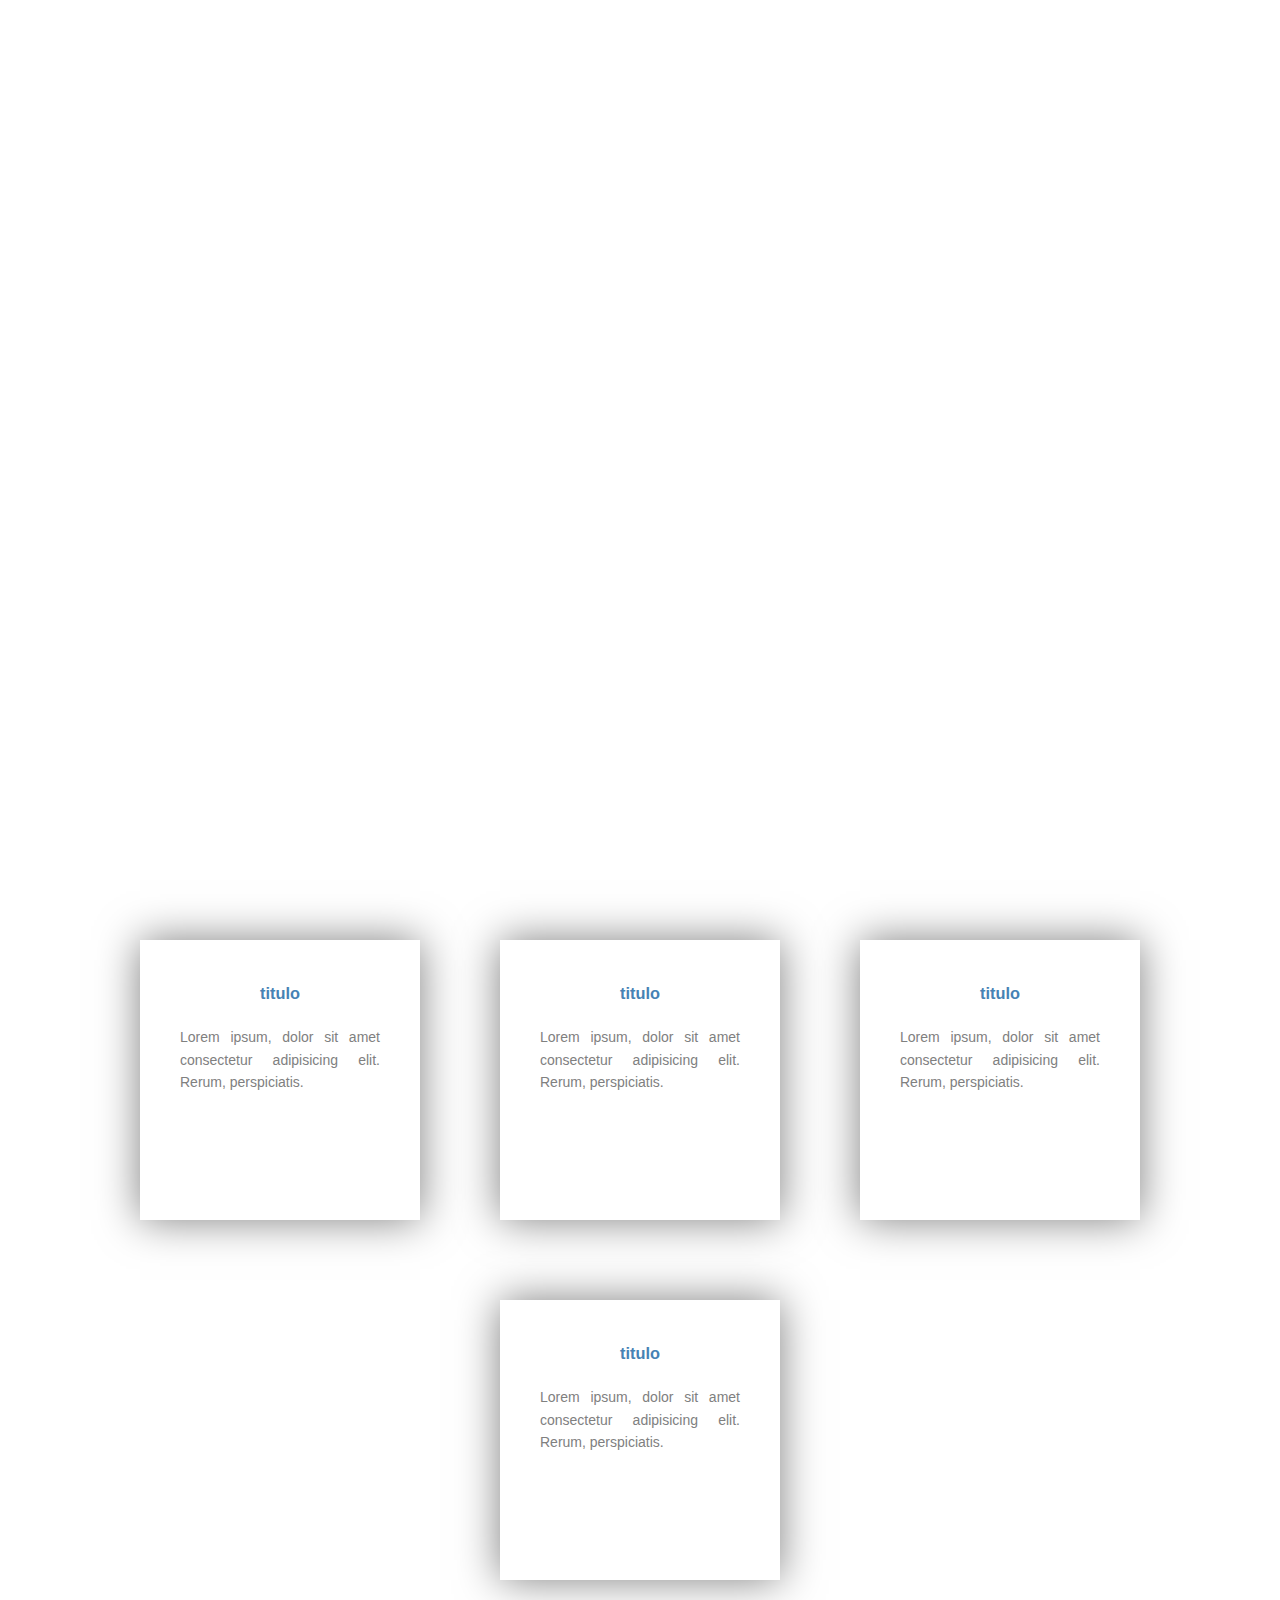
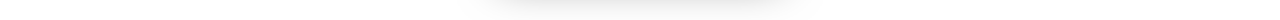
<file: ficha08.html>
<!DOCTYPE html>
<html lang="en">
<head>
    <meta charset="UTF-8">
    <meta name="viewport" content="width=device-width, initial-scale=1.0">
    <meta http-equiv="X-UA-Compatible" content="ie=edge">
    <link rel="stylesheet" href="ficha08.css">
    <title>UMa</title>
</head>
<body>
    <header id="fundo">
        <h1>Universidade da Madeira</h1>
        <p>Lorem, ipsum dolor sit amet consectetur adipisicing elit. Ipsa, quasi.</p>
        <a href="#" class="button">Entrar</a>
    </header>
    <section class="flexcontainer">
        <div class="painel">
            <h3 class="painel_titulo">titulo</h3>
            <p>Lorem ipsum, dolor sit amet consectetur adipisicing elit. Rerum, perspiciatis.</p>
        </div>
        <div class="painel">
                <h3 class="painel_titulo">titulo</h3>
                <p>Lorem ipsum, dolor sit amet consectetur adipisicing elit. Rerum, perspiciatis.</p>
        </div>
        <div class="painel">
            <h3 class="painel_titulo">titulo</h3>
            <p>Lorem ipsum, dolor sit amet consectetur adipisicing elit. Rerum, perspiciatis.</p>
        </div>
        <div class="painel">
                <h3 class="painel_titulo">titulo</h3>
                <p>Lorem ipsum, dolor sit amet consectetur adipisicing elit. Rerum, perspiciatis.</p>
        </div>
    </section>
</body>
</html>
</file>
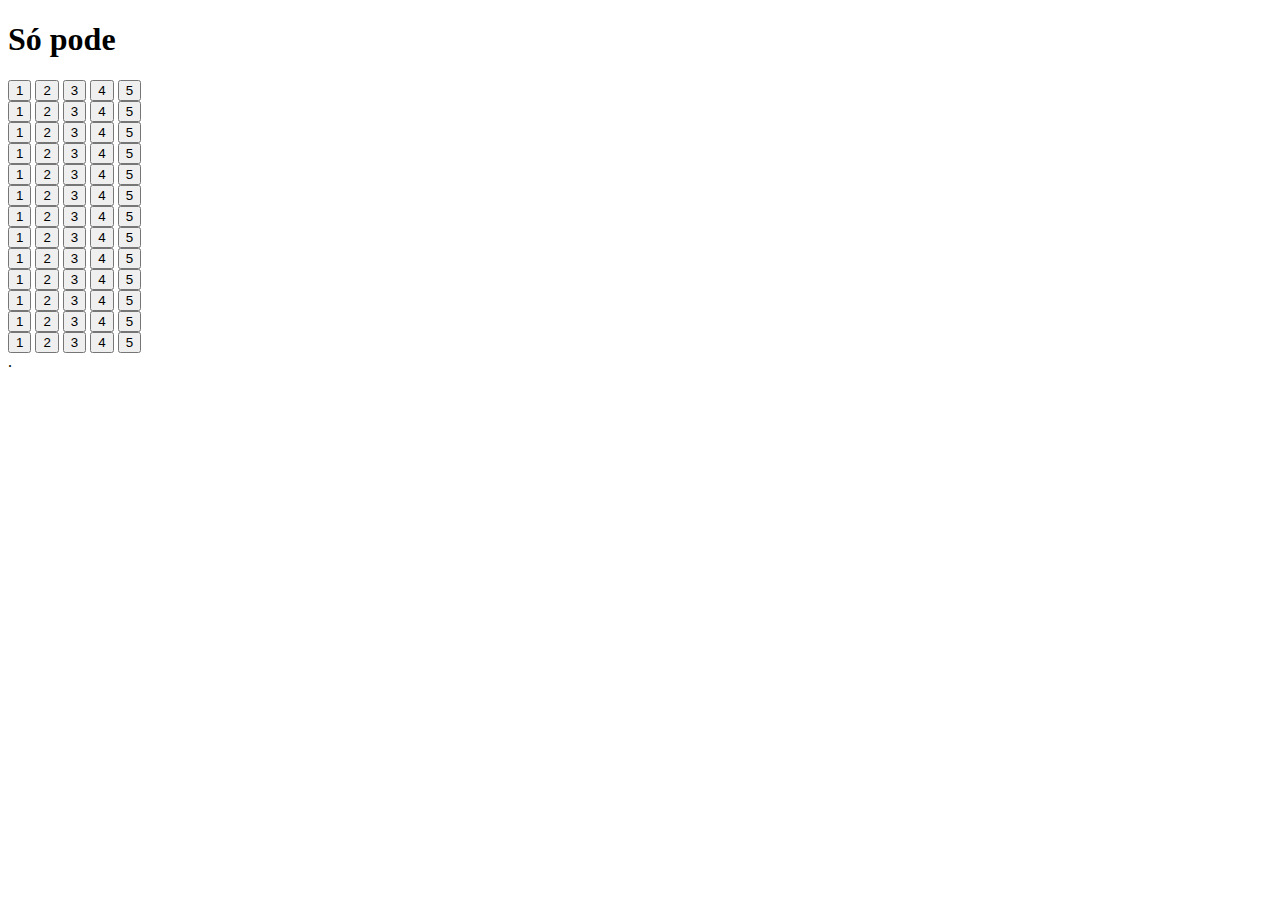
<file: ficha09.html>
<!DOCTYPE html>
<html lang="en">
<head>
    <meta charset="UTF-8">
    <meta name="viewport" content="width=device-width, initial-scale=1.0">
    <meta http-equiv="X-UA-Compatible" content="ie=edge">
    <title>Tás parvo</title>
    <link rel="stylesheet" href="https://stackpath.bootstrapcdn.com/bootstrap/4.1.3/css/bootstrap.min.css" integrity="sha384-MCw98/SFnGE8fJT3GXwEOngsV7Zt27NXFoaoApmYm81iuXoPkFOJwJ8ERdknLPMO" crossorigin="anonymous">
</head>
<body>
    <h1>Só pode</h1>
    <section class="d-flex flex-row">
    <!-- section.d-flex.flex-row
        >
        button.btn-outline-primary.btn.m-3{$}*5 
    -->
        <button class="btn-outline-primary btn m-3">1</button>
        <button class="btn-outline-primary btn m-3">2</button>
        <button class="btn-outline-primary btn m-3">3</button>
        <button class="btn-outline-primary btn m-3">4</button>
        <button class="btn-outline-primary btn m-3">5</button>
    </section>
    <!-- 
        div.d-flex.flex*7 
    -->
    <div class="d-flex flex-row">
        <button class="btn-outline-primary btn m-3">1</button>
        <button class="btn-outline-primary btn m-3">2</button>
        <button class="btn-outline-primary btn m-3">3</button>
        <button class="btn-outline-primary btn m-3">4</button>
        <button class="btn-outline-primary btn m-3">5</button>
    </div>
    <div class="d-flex flex-row-reverse">
        <button class="btn-outline-primary btn m-3">1</button>
        <button class="btn-outline-primary btn m-3">2</button>
        <button class="btn-outline-primary btn m-3">3</button>
        <button class="btn-outline-primary btn m-3">4</button>
        <button class="btn-outline-primary btn m-3">5</button>
    </div>
    <div class="d-flex flex-column">
        <button class="btn-outline-primary btn m-3">1</button>
        <button class="btn-outline-primary btn m-3">2</button>
        <button class="btn-outline-primary btn m-3">3</button>
        <button class="btn-outline-primary btn m-3">4</button>
        <button class="btn-outline-primary btn m-3">5</button>
    </div>
    <div class="d-flex flex-column-reverse">
        <button class="btn-outline-primary btn m-3">1</button>
        <button class="btn-outline-primary btn m-3">2</button>
        <button class="btn-outline-primary btn m-3">3</button>
        <button class="btn-outline-primary btn m-3">4</button>
        <button class="btn-outline-primary btn m-3">5</button>
    </div>
    <div class="d-flex flex-nowrap">
        <button class="btn-outline-primary btn m-3">1</button>
        <button class="btn-outline-primary btn m-3">2</button>
        <button class="btn-outline-primary btn m-3">3</button>
        <button class="btn-outline-primary btn m-3">4</button>
        <button class="btn-outline-primary btn m-3">5</button>
    </div>
    <div class="d-flex flex-wrap">
        <button class="btn-outline-primary btn m-3">1</button>
        <button class="btn-outline-primary btn m-3">2</button>
        <button class="btn-outline-primary btn m-3">3</button>
        <button class="btn-outline-primary btn m-3">4</button>
        <button class="btn-outline-primary btn m-3">5</button>
    </div>
    <div class="d-flex flex-wrap-reverse">
        <button class="btn-outline-primary btn m-3">1</button>
        <button class="btn-outline-primary btn m-3">2</button>
        <button class="btn-outline-primary btn m-3">3</button>
        <button class="btn-outline-primary btn m-3">4</button>
        <button class="btn-outline-primary btn m-3">5</button>
    </div>
    <!-- 
        div.d-flex.justify-content*5
    -->
    <div class="d-flex justify-content-start">
        <button class="btn-outline-primary btn m-3">1</button>
        <button class="btn-outline-primary btn m-3">2</button>
        <button class="btn-outline-primary btn m-3">3</button>
        <button class="btn-outline-primary btn m-3">4</button>
        <button class="btn-outline-primary btn m-3">5</button>
    </div>
    <div class="d-flex justify-content-end">
        <button class="btn-outline-primary btn m-3">1</button>
        <button class="btn-outline-primary btn m-3">2</button>
        <button class="btn-outline-primary btn m-3">3</button>
        <button class="btn-outline-primary btn m-3">4</button>
        <button class="btn-outline-primary btn m-3">5</button>
    </div>
    <div class="d-flex justify-content-center">
        <button class="btn-outline-primary btn m-3">1</button>
        <button class="btn-outline-primary btn m-3">2</button>
        <button class="btn-outline-primary btn m-3">3</button>
        <button class="btn-outline-primary btn m-3">4</button>
        <button class="btn-outline-primary btn m-3">5</button>
    </div>
    <div class="d-flex justify-content-between">
        <button class="btn-outline-primary btn m-3">1</button>
        <button class="btn-outline-primary btn m-3">2</button>
        <button class="btn-outline-primary btn m-3">3</button>
        <button class="btn-outline-primary btn m-3">4</button>
        <button class="btn-outline-primary btn m-3">5</button>
    </div>
    <div class="d-flex justify-content-space-around">
        <button class="btn-outline-primary btn m-3">1</button>
        <button class="btn-outline-primary btn m-3">2</button>
        <button class="btn-outline-primary btn m-3">3</button>
        <button class="btn-outline-primary btn m-3">4</button>
        <button class="btn-outline-primary btn m-3">5</button>
    </div>
    <!-- 
        div.d-flex.align-items*5 
    -->
    <div class="d-flex align-items-stretch"></div>
    <div class="d-flex align-items-start"></div>
    <div class="d-flex align-items-end"></div>
    <div class="d-flex align-items-center"></div>
    <div class="d-flex align-items-baseline">.</div>
    <!-- 
        div.d-flex.align-content*5 
    -->
    <div class="d-flex align-content-stretch flex-wrap"></div>
    <div class="d-flex align-content-start flex-wrap"></div>
    <div class="d-flex align-content-end flex-wrap"></div>
    <div class="d-flex align-content-center flex-wrap"></div>
    <div class="d-flex align-content-between flex-wrap"></div>
    <!-- 
        div.d-flex.flex-nowrap*1 
    -->
    <div class="d-flex flex-nowrap">
        <!-- div.order*3 -->
        <div class="order-2"></div>
        <div class="order-4"></div>
        <div class="order-first"></div>
    </div>
    <!-- 
        div.align-self*5 
    -->
    <div class="align-self-start"></div>
    <div class="align-self-end"></div>
    <div class="align-self-center"></div>
    <div class="align-self-baseline"></div>
    <div class="align-self-stretch"></div>
    <!-- 
        div.float*4 
    -->
    <div class="float-left"></div><br>
    <div class="float-right"></div><br>
    <div class="float-none"></div>
    <div class="clearfix"></div>
</body>
</html>
</file>
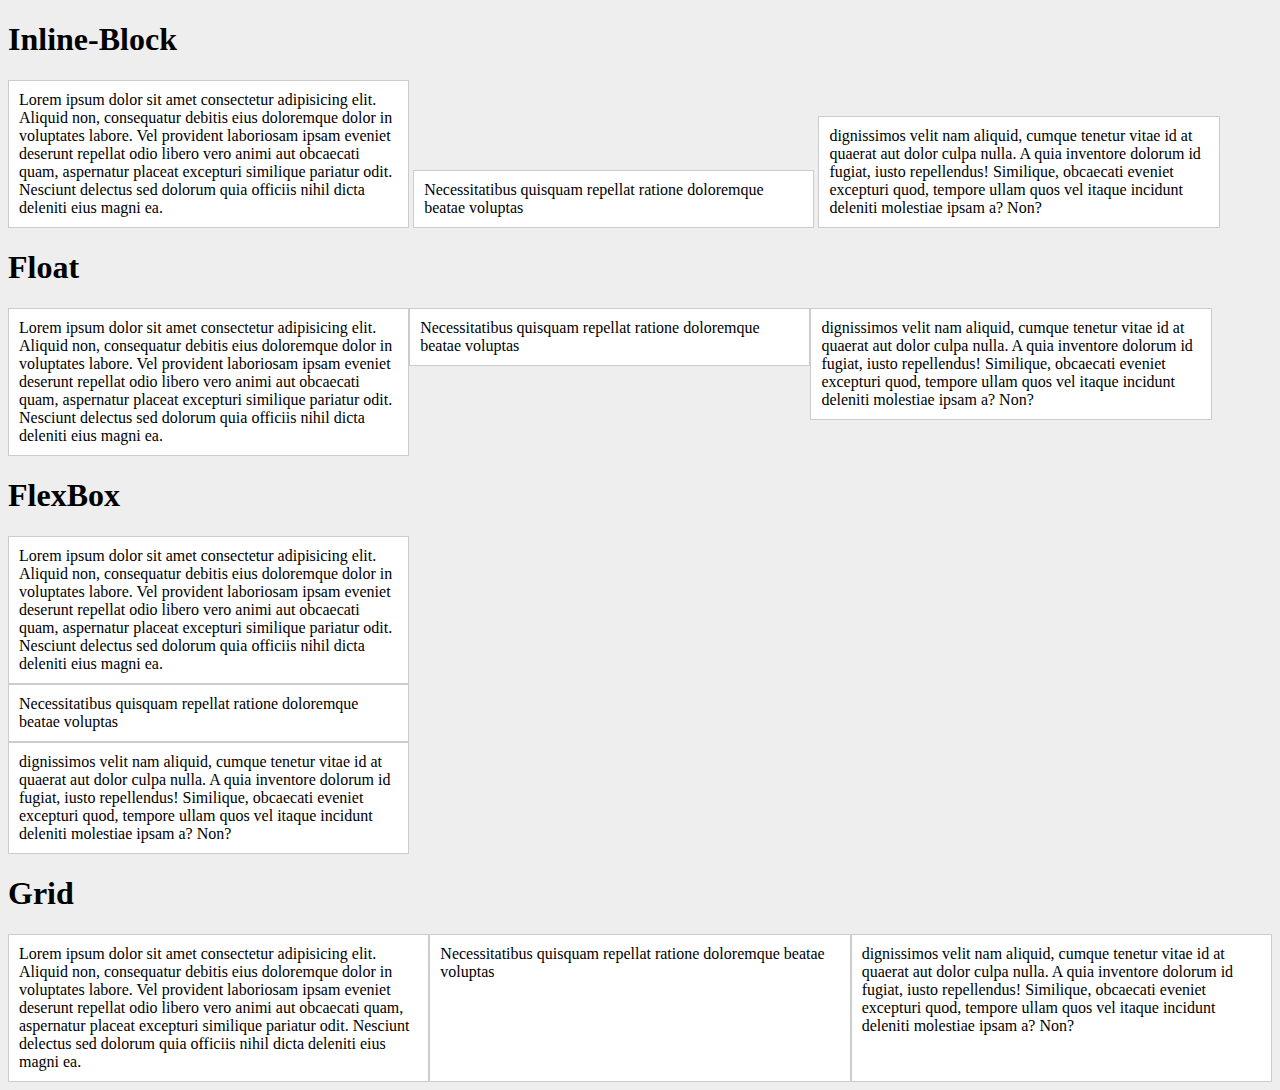
<file: Ficha1.html>
<!DOCTYPE html>
<html lang="en">

<head>
    <meta charset="UTF-8">
    <meta name="viewport" content="width=device-width, initial-scale=1.0">
    <meta http-equiv="X-UA-Compatible" content="ie=edge">
    <link rel="stylesheet" href="Ficha1.css">
    <title>Ficha1</title>
</head>

<body>
    <h1>Inline-Block</h1>
    <section id="inline-block">
        <div>Lorem ipsum dolor sit amet consectetur adipisicing elit. Aliquid non, consequatur debitis eius doloremque
            dolor in voluptates labore. Vel provident laboriosam ipsam eveniet deserunt repellat odio libero vero animi
            aut obcaecati quam, aspernatur placeat excepturi similique pariatur odit. Nesciunt delectus sed dolorum
            quia officiis nihil dicta deleniti eius magni ea.</div>
        <div>Necessitatibus quisquam repellat ratione doloremque beatae voluptas </div>
        <div>dignissimos velit nam aliquid, cumque tenetur vitae id at quaerat aut dolor culpa nulla. A quia inventore
            dolorum id fugiat, iusto repellendus! Similique, obcaecati eveniet excepturi quod, tempore ullam quos vel
            itaque incidunt deleniti molestiae ipsam a? Non?</div>
    </section>
    <h1>Float</h1>
    <section id="float">
        <div>Lorem ipsum dolor sit amet consectetur adipisicing elit. Aliquid non, consequatur debitis eius doloremque
            dolor in voluptates labore. Vel provident laboriosam ipsam eveniet deserunt repellat odio libero vero animi
            aut obcaecati quam, aspernatur placeat excepturi similique pariatur odit. Nesciunt delectus sed dolorum
            quia officiis nihil dicta deleniti eius magni ea.</div>
        <div>Necessitatibus quisquam repellat ratione doloremque beatae voluptas </div>
        <div>dignissimos velit nam aliquid, cumque tenetur vitae id at quaerat aut dolor culpa nulla. A quia inventore
            dolorum id fugiat, iusto repellendus! Similique, obcaecati eveniet excepturi quod, tempore ullam quos vel
            itaque incidunt deleniti molestiae ipsam a? Non?</div>
    </section>
    <section class="limpar-floats"></section>
    </section>
    <h1>FlexBox</h1>
    <section id="flexbox">
        <div>Lorem ipsum dolor sit amet consectetur adipisicing elit. Aliquid non, consequatur debitis eius doloremque
            dolor in voluptates labore. Vel provident laboriosam ipsam eveniet deserunt repellat odio libero vero animi
            aut obcaecati quam, aspernatur placeat excepturi similique pariatur odit. Nesciunt delectus sed dolorum
            quia officiis nihil dicta deleniti eius magni ea.</div>
        <div>Necessitatibus quisquam repellat ratione doloremque beatae voluptas </div>
        <div>dignissimos velit nam aliquid, cumque tenetur vitae id at quaerat aut dolor culpa nulla. A quia inventore
            dolorum id fugiat, iusto repellendus! Similique, obcaecati eveniet excepturi quod, tempore ullam quos vel
            itaque incidunt deleniti molestiae ipsam a? Non?</div>
    </section>
    <h1>Grid</h1>
    <section id="grid">
        <div>Lorem ipsum dolor sit amet consectetur adipisicing elit. Aliquid non, consequatur debitis eius doloremque
            dolor in voluptates labore. Vel provident laboriosam ipsam eveniet deserunt repellat odio libero vero animi
            aut obcaecati quam, aspernatur placeat excepturi similique pariatur odit. Nesciunt delectus sed dolorum
            quia officiis nihil dicta deleniti eius magni ea.</div>
        <div>Necessitatibus quisquam repellat ratione doloremque beatae voluptas </div>
        <div>dignissimos velit nam aliquid, cumque tenetur vitae id at quaerat aut dolor culpa nulla. A quia inventore
            dolorum id fugiat, iusto repellendus! Similique, obcaecati eveniet excepturi quod, tempore ullam quos vel
            itaque incidunt deleniti molestiae ipsam a? Non?</div>
    </section>
</body>

</html>
</file>
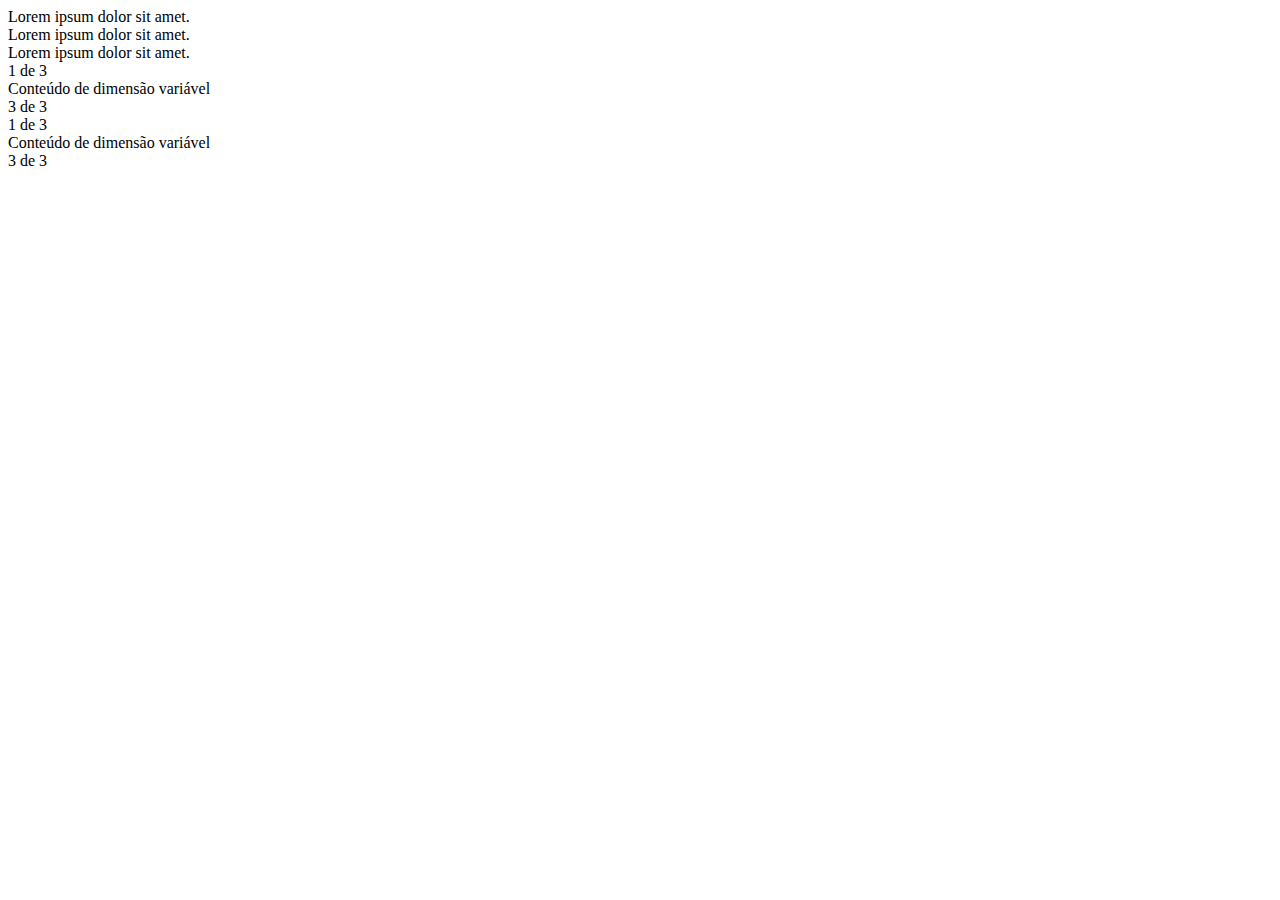
<file: ficha10.html>
<!DOCTYPE html>
<html lang="en">
<head>
    <meta charset="UTF-8">
    <meta name="viewport" content="width=device-width, initial-scale=1.0">
    <meta http-equiv="X-UA-Compatible" content="ie=edge">
    <link rel="stylesheet" href="https://stackpath.bootstrapcdn.com/bootstrap/4.1.3/css/bootstrap.min.css" integrity="sha384-MCw98/SFnGE8fJT3GXwEOngsV7Zt27NXFoaoApmYm81iuXoPkFOJwJ8ERdknLPMO" crossorigin="anonymous">
    <title>Document</title>
</head>
<body>
<div class="container">
    <div class="row">
        <div class="col">Lorem ipsum dolor sit amet.</div>
        <div class="col">Lorem ipsum dolor sit amet.</div>
        <div class="col">Lorem ipsum dolor sit amet.</div>
    </div>
</div>
<div class="container">
    <div class="row justify-content-md-center">
        <div class="col col-lg-2">
            1 de 3
        </div>
        <div class="col-md-auto">
            Conteúdo de dimensão variável
        </div>
        <div class="col col-lg-2">
            3 de 3
        </div>
    </div>
    <div class="row">
        <div class="col">
            1 de 3
        </div>
        <div class="col-md-auto">
            Conteúdo de dimensão variável
        </div>
        <div class="col col-lg-2">
            3 de 3
        </div>
    </div>           
</div>
</body>
</html>
</file>
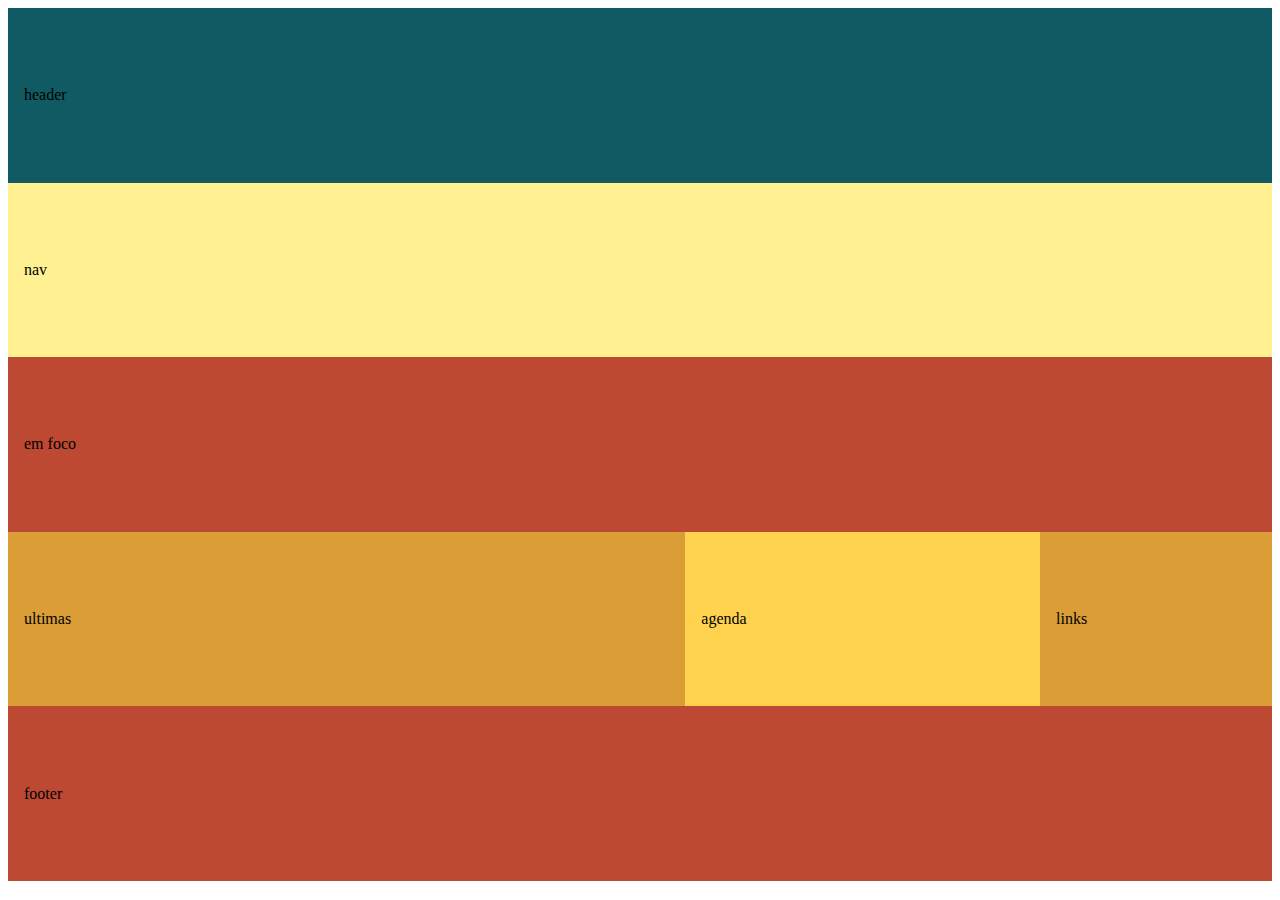
<file: Ficha2.html>
<!DOCTYPE html>
<html lang="en">

<head>
    <meta charset="UTF-8">
    <meta name="viewport" content="width=device-width, initial-scale=1.0">
    <meta http-equiv="X-UA-Compatible" content="ie=edge">
    <link rel="stylesheet" href="Ficha2.css">
    <title>Ficha2</title>
</head>

<body>
    <div class="flexwrapper">
        <nav class="flexitems">nav</nav>
        <header class="flexitems">header</header>
        <section class="flexitems foco">em foco</section>
        <section class="flexitems ultimas">ultimas</section>
        <section class="flexitems agenda">agenda</section>
        <section class="flexitems links">links</section>
        <footer class="flexitems">footer</footer>
    </div>
</body>

</html>
</file>
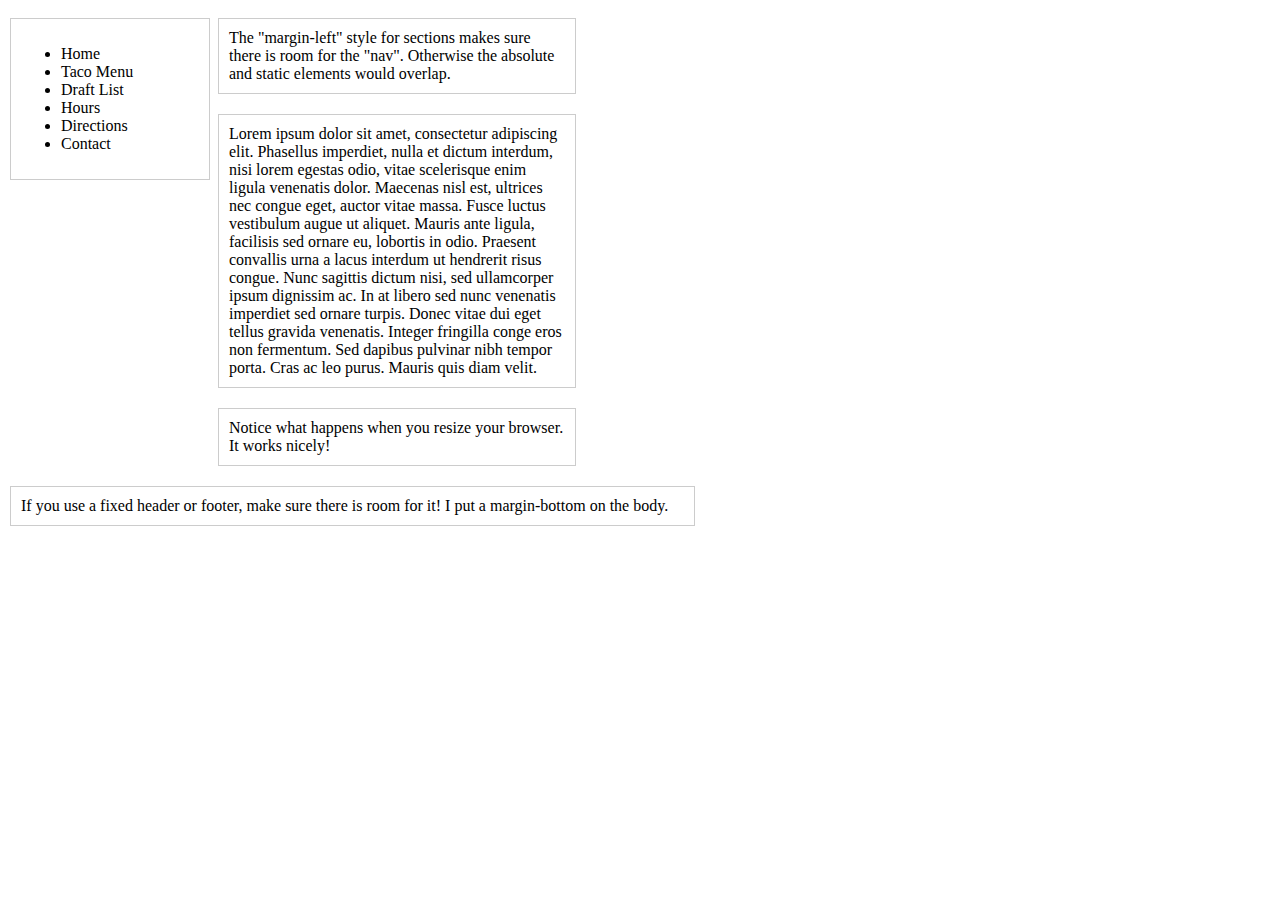
<file: Ficha4.html>
<!DOCTYPE html>
<html lang="en">

<head>
    <meta charset="UTF-8">
    <meta name="viewport" content="width=device-width, initial-scale=1.0">
    <meta http-equiv="X-UA-Compatible" content="ie=edge">
    <link rel="stylesheet" href="Ficha4.css">
    <title>Ficha4</title>
</head>

<body>
    <section id="nav">
        <div>
            <ul>
                <li>Home</li>
                <li>Taco Menu</li>
                <li>Draft List</li>
                <li>Hours</li>
                <li>Directions</li>
                <li>Contact</li>
            </ul>
        </div>
    </section>
    <section id="section">
        <div>
            The "margin-left" style for sections makes sure there is room for the "nav". Otherwise the absolute and
            static
            elements would overlap.
        </div>
    </section>
    <section id="section">
        <div>
            Lorem ipsum dolor sit amet, consectetur adipiscing elit. Phasellus imperdiet, nulla et dictum interdum,
            nisi lorem egestas odio, vitae scelerisque enim ligula venenatis dolor. Maecenas nisl est, ultrices nec
            congue eget, auctor vitae massa. Fusce luctus vestibulum augue ut aliquet. Mauris ante ligula, facilisis
            sed ornare eu, lobortis in odio. Praesent convallis urna a lacus interdum ut hendrerit risus congue. Nunc
            sagittis dictum nisi, sed ullamcorper ipsum dignissim ac. In at libero sed nunc venenatis imperdiet sed
            ornare turpis. Donec vitae dui eget tellus gravida venenatis. Integer fringilla conge eros non fermentum.
            Sed dapibus pulvinar nibh tempor porta. Cras ac leo purus. Mauris quis diam velit.
        </div>
    </section>
    <section id="section">
        <div>
            Notice what happens when you resize your browser. It works nicely!
        </div>
    </section>
    <section id="footer">
        <div>
            If you use a fixed header or footer, make sure there is room for it! I put a margin-bottom on the body.
        </div>
    </section>
</body>

</html>
</file>
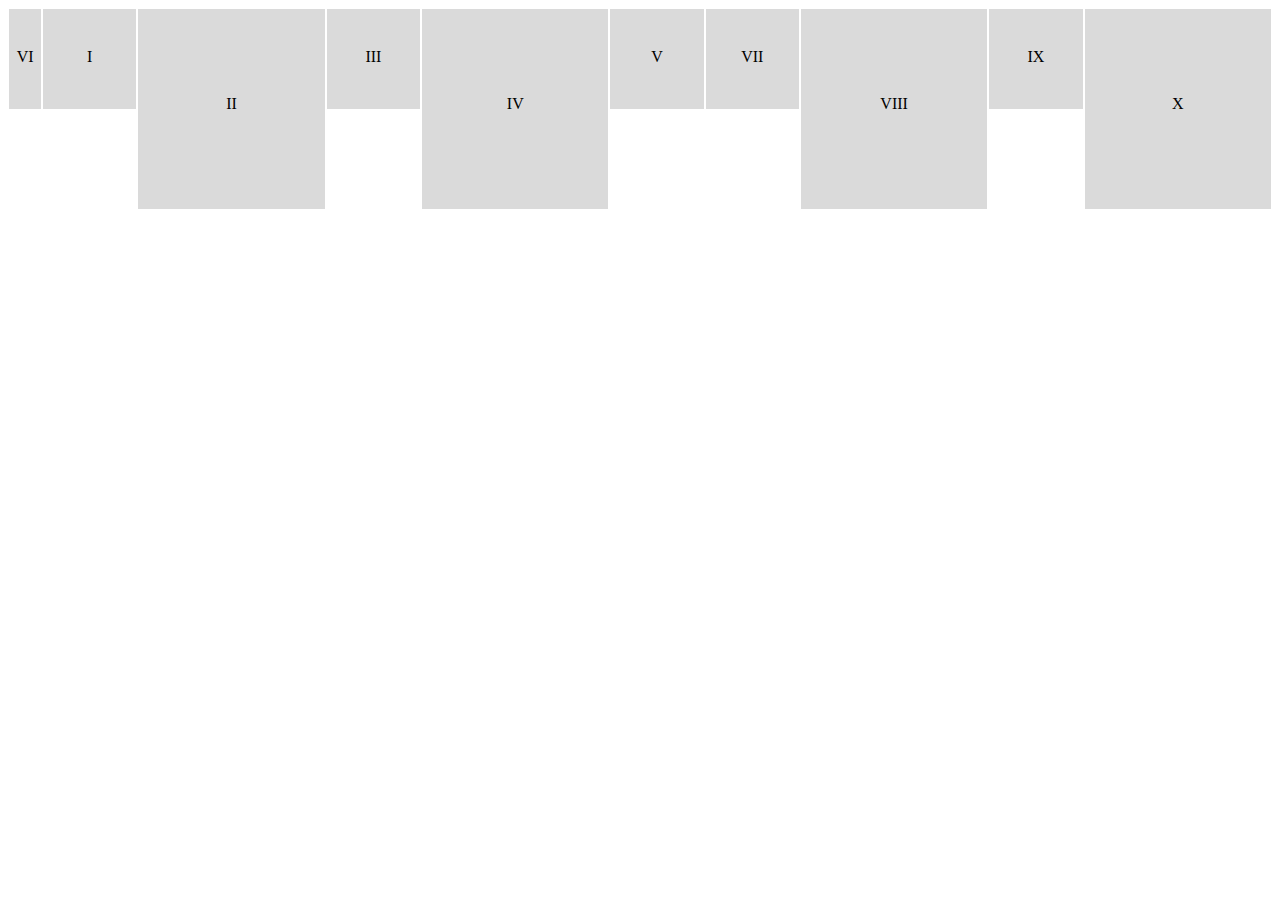
<file: Ficha5.html>
<!DOCTYPE html>
<html lang="en">
<head>
    <meta charset="UTF-8">
    <meta name="viewport" content="width=device-width, initial-scale=1.0">
    <meta http-equiv="X-UA-Compatible" content="ie=edge">
    <title>Document</title>
    <link rel="stylesheet" href="Ficha5.css">
    <title>Ficha5</title>
</head>
<body>
    <div class="flexcontainer">
        <div class="flexitem">I</div>
        <div class="flexitem2">II</div>
        <div class="flexitem">III</div>
        <div class="flexitem2">IV</div>
        <div class="flexitem">V</div>
        <div class="order">VI</div>
        <div class="flexitem">VII</div>
        <div class="flexitem2">VIII</div>
        <div class="flexitem">IX</div>
        <div class="flexitem2">X</div>
    </div>
</body>
</html>
</file>
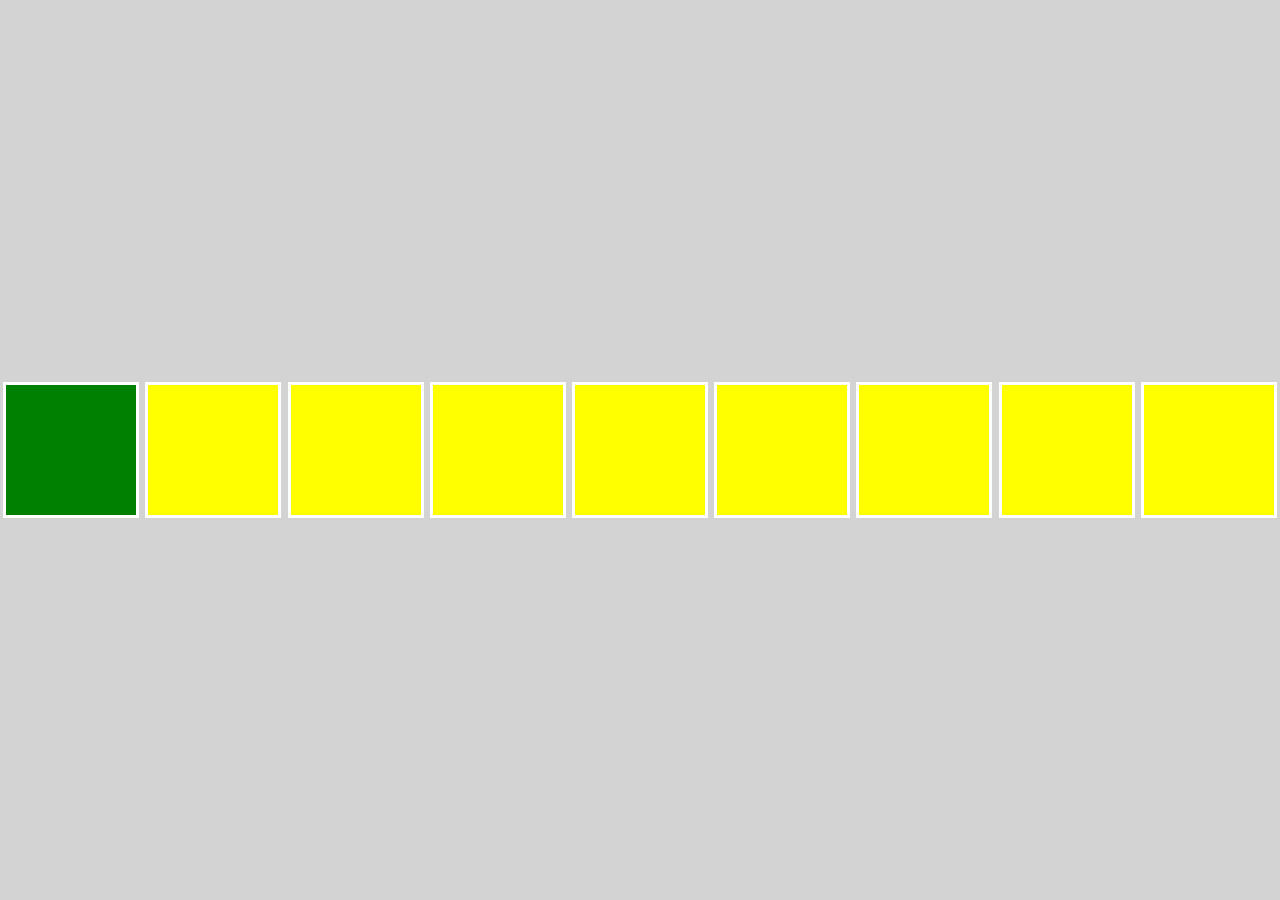
<file: Flexbox.html>
<!DOCTYPE html>
<html lang="en">
<head>
    <meta charset="UTF-8">
    <meta name="viewport" content="width=device-width, initial-scale=1.0">
    <meta http-equiv="X-UA-Compatible" content="ie=edge">
    <link rel="stylesheet" href="flexbox.css">
    <title>Flexbox</title>
</head>
<body>
    <section id="container">
        <div class="quadrado"></div>
        <div class="quadrado"></div>
        <div class="quadrado"></div>
        <div class="quadrado verde"></div>
        <div class="quadrado"></div>
        <div class="quadrado"></div>
        <div class="quadrado"></div>
        <div class="quadrado"></div>
        <div class="quadrado"></div>
    </section>
</body>
</html>
</file>
<file: ficha08.css>
* {
    margin: 0;
    padding: 0;
}
body {
    font-family: Arial, Helvetica, sans-serif;
    font-size: 14px;
    line-height: 1.6;
    color: white;
}
#fundo {
    background-image: url('http://lancedesign.org/en/wp-content/uploads/2016/05/Website-Design-Background-1.jpg');
    background-size: cover;
    height: 100vh;
    display: flex;
    flex-direction: column;
    align-items: center;
    justify-content: center;
    text-align: center;
}
#fundo .button{
    text-decoration: none;
    color: white;
    border: white 1px solid;
    padding: 10px 20px;
    border-radius: 10px;
    margin-top: 40px;
}
#fundo .button:hover {
    background-color: white;
    color: black;
}
.painel {
    width: 200px;
    height: 200px;
    margin: 40px;
    padding: 40px;
    box-shadow: 0 0 40px 0 rgba(0, 0, 0, 0.5);
    text-align: justify;
    overflow: hidden;
    color: gray;
}
.painel .painel_titulo {
    color: steelblue;
    margin-bottom: 20px;
    text-align: center;
}
.flexcontainer {
    display: flex;
    flex-wrap: wrap;
    justify-content: center;
}
</file>
<file: Ficha1.css>
body{
    background-color: #eee; 
} 
div{
    padding: 10px;
    background-color: white;
    border: solid 1px #ccc;
}

#inline-block div{
    display: inline-block;
    width: 30%;
}

#float div {
    float:left;
    width: 30%;
}

.limpar-floats{
    clear: both;
}

#flexbox{
    display:flex;
    justify-content: space-between;
    flex-direction: column;
    align-items: left;
}

#flexbox div{
    width: 30%;
}

#grid{
    display:grid;
    grid-template-columns: 1fr 1fr 1fr;
}
</file>
<file: Ficha2.css>
.flexwrapper {
    background-color: indigo;
    display: flex;
    flex-direction: column;
}

.flexitems {
    display: flex;
    align-items: center;
    min-height: 6.25rem;
    padding: 1rem;
}

header {
    background-color: #105B63;
    order: -1;
}

footer {
    background-color: #BD4932;
}

nav {
    background-color: rgb(255, 240, 145);
}

.foco {
    background-color: #BD4932;
}

.ultimas {
    background-color: #DB9E36;
}

.agenda {
    background-color: #FFD34E;
}

.links {
    background-color: #DB9E36;
}

@media (min-width: 600px) {
    .flexwrapper {
        flex-flow: row wrap; height: 97vh;
    }
    header {
        width: 100%; order: 1;
    }
    nav {
        width: 100%; order: 2;
    }
    .foco {
        width: 100%; order: 3;
    }
    .agenda {
        flex: 1; order: 5;
    }
    .ultimas {
        flex: 2; order: 4;
    } 
    .links {
        width: 200px; order: 6;
    } 
    footer {
        width: 100%; order: 7;
    }
}
</file>
<file: Ficha4.css>
.container {
    position: relative;
}

#nav {
    position: absolute;
    left: 0px;
    width: 200px;
    padding: 10px;
}

#section {
/* position is static by default */
    margin-left: 200px;
    padding: 10px;
    width:70%;
}

#footer {
    position: fixed;
    left:0;
    height:70px;
    background-color: white;
    width: 685px;
    padding: 10px;
}

body {
    margin-bottom: 50px;
    display: inline-block;
    width: 40%;
}

div {
padding: 10px; background-color: white; border: solid 1px #ccc;
}

.column {
    display: inline-block;
    vertical-align: top;
    width: 75%;
}
</file>
<file: Ficha5.css>
.flexcontainer {
    height: 500px;
    background-color: white;
    display: flex;
    align-content: space-around;
}

.flexitem {
    margin: 1px;
    background-color: rgb(218, 218, 218);
    width: 100px;
    height: 100px;
    text-align: center;
    line-height: 95px;
}

.flexitem2 {
    margin: 1px;
    background-color: rgb(218, 218, 218);
    width: 200px;
    height: 200px;
    text-align: center;
    line-height: 190px;
}

.order {
    margin: 1px;
    background-color: rgb(218, 218, 218);
    width: 100px;
    height: 100px;
    text-align: center;
    line-height: 95px;
    align-self: auto;
    order:-1;
    flex-shrink: 10;
}
</file>
<file: flexbox.css>
body{
    background-color: lightgrey;
    margin:0;
    padding: 0%;
}
#container{
    display: flex;
    width: 100%;
    height: 100vh;
    background-color: lightgrey;
    align-items: center;
    /* justify-content: space-around; */
    justify-content: space-around;
    /* flex-flow: column wrap; */
    flex-flow: row wrap;
    flex-wrap: wrap;
    align-content: space-around;
}
.quadrado{
    width: 130px;
    height: 130px;
    background-color: yellow;
    border: 3px solid white;
}
.verde{
    background-color: green !important;
    order: -1;
}
</file>
